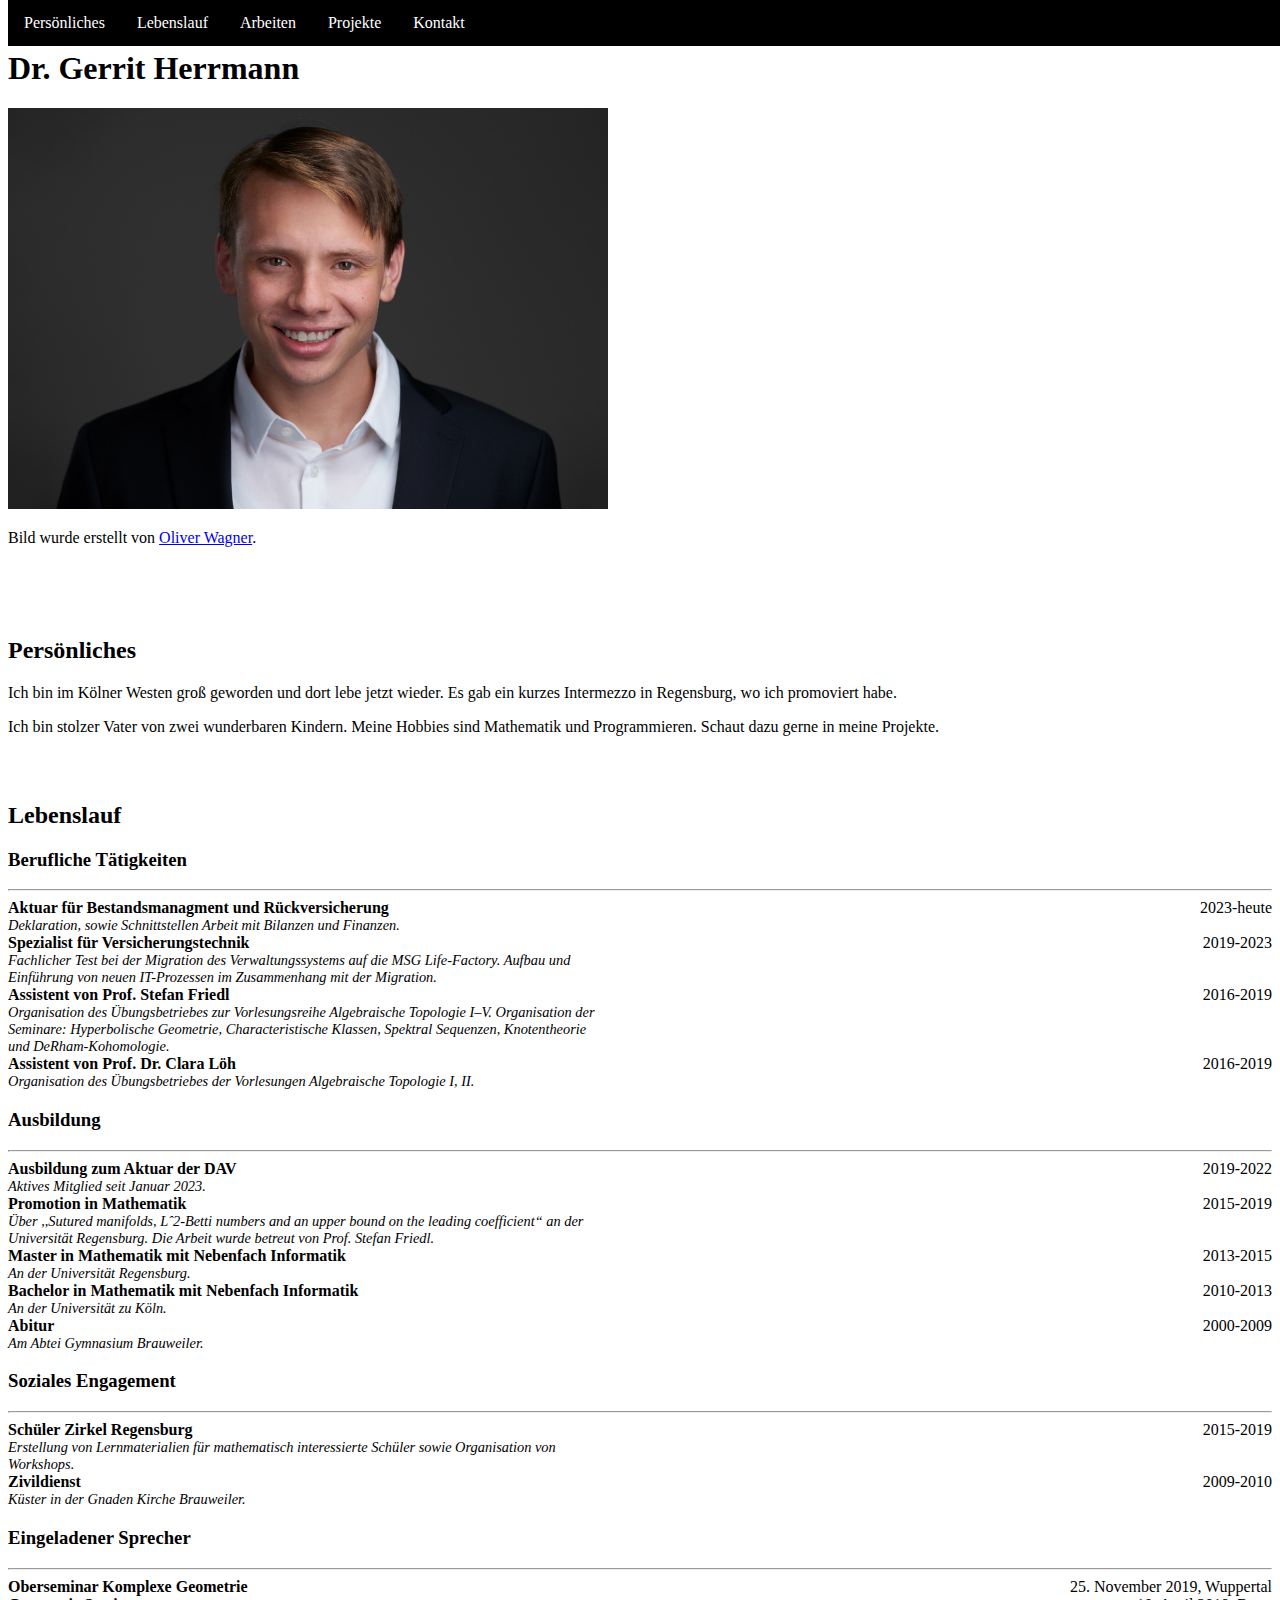
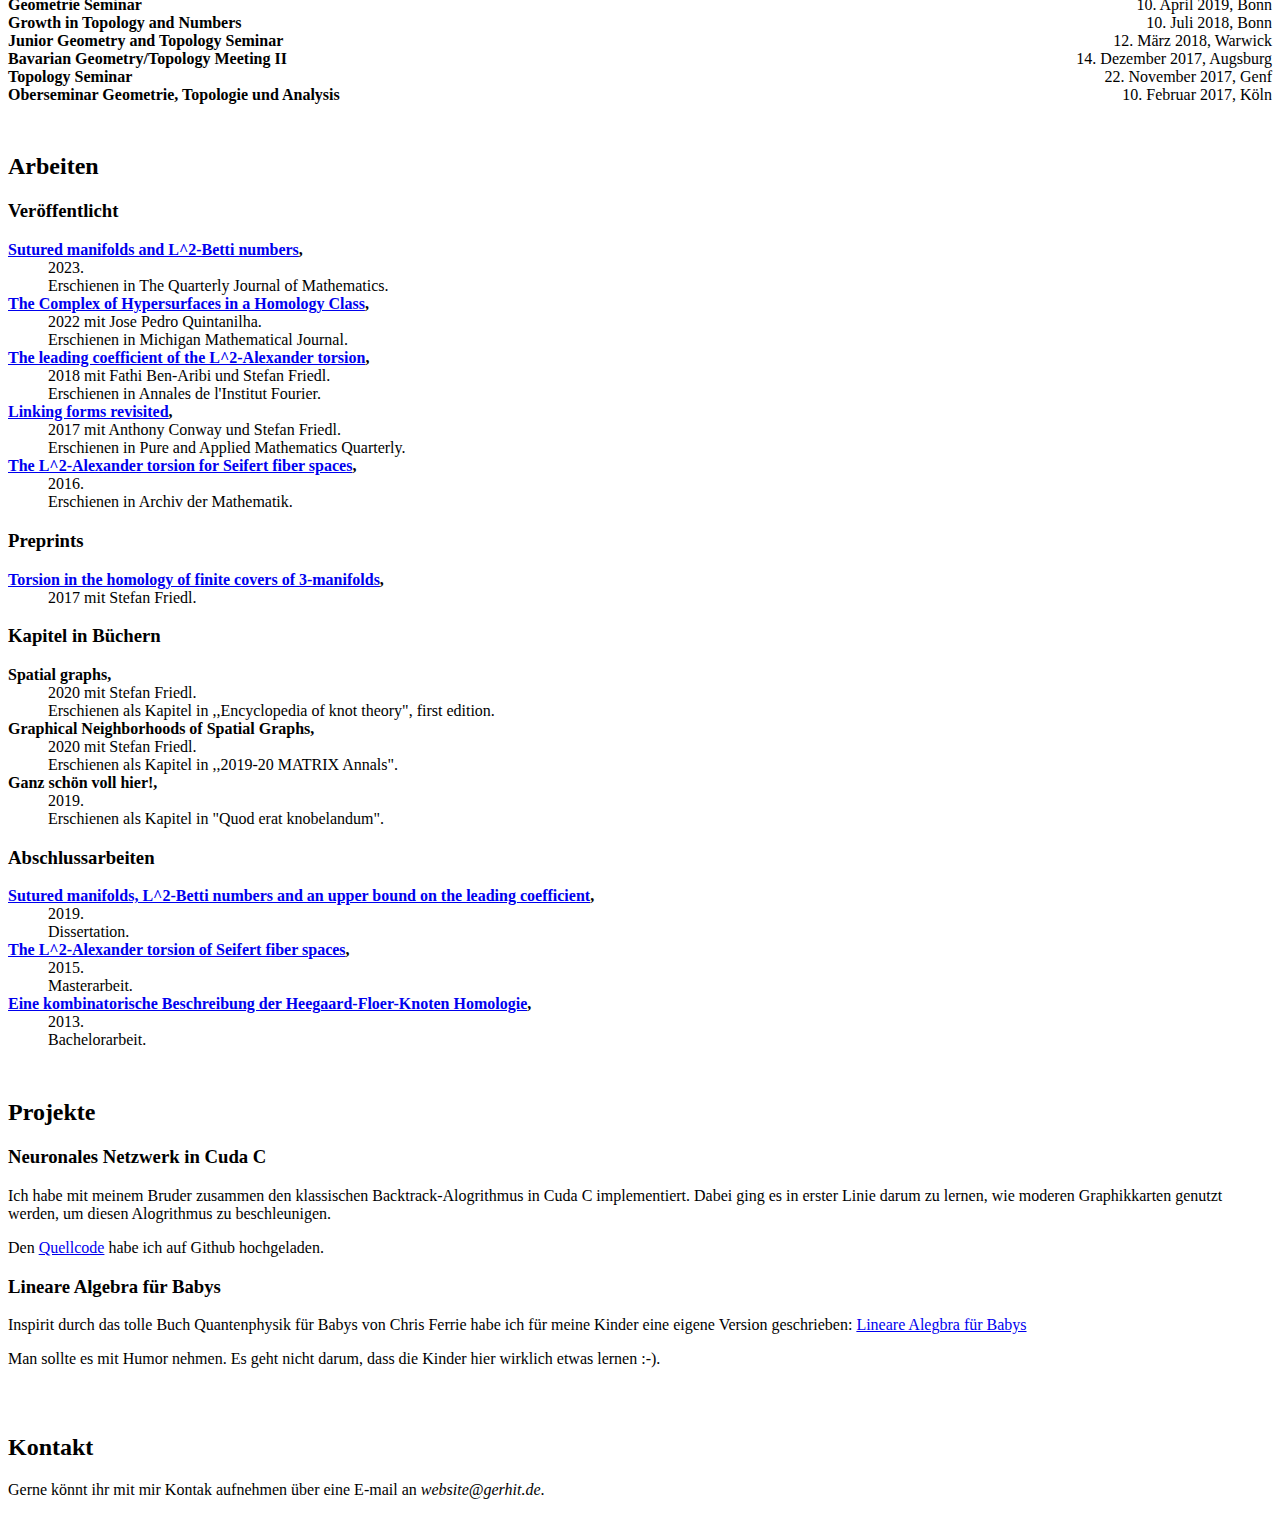
<file: index.html>
<!DOCTYPE html>
<html>
    <head>
        <title> Dr. Gerrit Herrmann</title>
        <meta charset="UTF-8">
        <meta name="description" content="Selbstdarstellung eines Mathematikfans">
        <meta name="keywords" content="Mathe, Programmieren">
        <meta name="author" content="Gerrit Herrmann">
        <meta name="viewport" content="width=device-width, initial-scale=1.0">
        <link rel="stylesheet" href="stylesheet.css">
    </head>
    <body>
        <header>
            <nav class="navbar">
                <a href="#persoenliches">Persönliches</a> |
                <a href="#lebenslauf">Lebenslauf</a> |
                <a href="#arbeiten">Arbeiten</a> |
                <a href="#projekte">Projekte</a> |
                <a href="#kontakt">Kontakt</a> 
            </nav>
            <h1>Dr. Gerrit Herrmann</h1>
            <img src="img/foto.jpg" width="100%" height="100%" style="max-width: 600px;max-height:auto;" alt="Ein Portraitfoto eines Mannes der Anfang 30 ist. Er trägt ein Anzug und hat einen energisches Blick.">
            <p>Bild wurde erstellt von <a href="https://www.oliverwagner.de/">Oliver Wagner</a>.</p>
        </header>
        <section id="persoenliches">
        <h2>Persönliches</h2>
        <p>Ich bin im Kölner Westen groß geworden und dort lebe jetzt wieder. Es gab ein kurzes Intermezzo in Regensburg, wo ich promoviert habe.</p>
        <p>Ich bin stolzer Vater von zwei wunderbaren Kindern. Meine Hobbies sind Mathematik und Programmieren. Schaut dazu gerne in meine Projekte.</p>
        </section>
        <section id="lebenslauf">
        <h2>Lebenslauf</h2>
        <h3>Berufliche Tätigkeiten</h3>
        <hr>
        <dl class="listelebenslauf">
            <dt>Aktuar für Bestandsmanagment und Rückversicherung</dt>
            <dd class="zeitraum">2023-heute</dd>
            <dd class="beschreibung">Deklaration, sowie Schnittstellen Arbeit mit Bilanzen und Finanzen.</dt>
            <dt>Spezialist für Versicherungstechnik</dt>
            <dd class="zeitraum">2019-2023</dd>
            <dd class="beschreibung">Fachlicher Test bei der Migration des Verwaltungssystems auf die MSG Life-Factory. Aufbau und Einführung von neuen IT-Prozessen im Zusammenhang mit der Migration.</dd>
            <dt>Assistent von Prof. Stefan Friedl</dt>
            <dd class="zeitraum">2016-2019</dd>
            <dd class="beschreibung">Organisation des Übungsbetriebes zur Vorlesungsreihe Algebraische Topologie
                I–V. Organisation der Seminare: Hyperbolische Geometrie, Characteristische
                Klassen, Spektral Sequenzen, Knotentheorie und DeRham-Kohomologie.</dd>
            <dt>Assistent von Prof. Dr. Clara Löh</dt>
            <dd class="zeitraum">2016-2019</dd>
            <dd class="beschreibung">Organisation des Übungsbetriebes der Vorlesungen Algebraische Topologie
                I, II.</dd>
        </dl>
        <h3>Ausbildung</h3>
        <hr>
        <dl class="listelebenslauf">
            <dt>Ausbildung zum Aktuar der DAV</dt>
            <dd class="zeitraum">2019-2022</dd>
            <dd class="beschreibung">Aktives Mitglied seit Januar 2023.</dd>
            <dt>Promotion in Mathematik</dt>
            <dd class="zeitraum">2015-2019</dd>
            <dd class="beschreibung">Über ,,Sutured manifolds, Lˆ2-Betti numbers and an upper bound on the leading
                coefficient“ an der Universität Regensburg. Die Arbeit wurde betreut von Prof.
                Stefan Friedl.</dd>
            <dt>Master in Mathematik mit Nebenfach Informatik</dt>
            <dd class="zeitraum">2013-2015</dd>
            <dd class="beschreibung">An der Universität Regensburg.</dd>
            <dt>Bachelor in Mathematik mit Nebenfach Informatik</dt>
            <dd class="zeitraum">2010-2013</dd>
            <dd class="beschreibung">An der Universität zu Köln.</dd>
            <dt>Abitur</dt>
            <dd class="zeitraum">2000-2009</dd>
            <dd class="beschreibung">Am Abtei Gymnasium Brauweiler.</dd>
        </dl>
        <h3>Soziales Engagement</h3>
        <hr>
        <dl class="listelebenslauf">
            <dt>Schüler Zirkel Regensburg</dt>
            <dd class="zeitraum">2015-2019</dd>
            <dd class="beschreibung">Erstellung von Lernmaterialien für mathematisch interessierte Schüler sowie Organisation von Workshops.</dd>
            <dt>Zivildienst</dt>
            <dd class="zeitraum">2009-2010</dd>
            <dd class="beschreibung">Küster in der Gnaden Kirche Brauweiler.</dd>
        </dl>
        <h3>Eingeladener Sprecher</h3>
        <hr>
        <dl class="listelebenslauf">
            <dt>Oberseminar Komplexe Geometrie</dt>
            <dd class="zeitraum">25. November 2019, Wuppertal</dd>
            <dt>Geometrie Seminar</dt>
            <dd class="zeitraum">10. April 2019, Bonn</dd>
            <dt>Growth in Topology and Numbers</dt>
            <dd class="zeitraum">10. Juli 2018, Bonn</dd>
            <dt>Junior Geometry and Topology Seminar</dt>
            <dd class="zeitraum">12. März 2018, Warwick</dd>
            <dt>Bavarian Geometry/Topology Meeting II</dt>
            <dd class="zeitraum">14. Dezember 2017, Augsburg</dd>
            <dt>Topology Seminar</dt>
            <dd class="zeitraum">22. November 2017, Genf</dd>
            <dt>Oberseminar Geometrie, Topologie und Analysis</dt>
            <dd class="zeitraum">10. Februar 2017, Köln</dd>
        </dl>
        </section>
        <section id="arbeiten">
        <h2>Arbeiten</h2>
        <h3>Veröffentlicht</h3>
        <dl class="listearbeiten">
            <dt class="titel"><a href=https://arxiv.org/abs/1804.09519>Sutured manifolds and L^2-Betti numbers</a>,</dt>
            <dd class="datumundcoauthor">2023.</dd>
            <dd class="journal">Erschienen in The Quarterly Journal of Mathematics.</dd>

            <dt class="titel"><a href=https://arxiv.org/abs/2007.00522>The Complex of Hypersurfaces in a Homology Class</a>,</dt>
            <dd class="datumundcoauthor">2022 mit Jose Pedro Quintanilha.</dd>
            <dd class="journal">Erschienen in Michigan Mathematical Journal.</dd>

            <dt class="titel"><a href=https://arxiv.org/abs/1806.10965>The leading coefficient of the L^2-Alexander torsion</a>,</dt>
            <dd class="datumundcoauthor">2018 mit Fathi Ben-Aribi und Stefan Friedl.</dd>
            <dd class="journal">Erschienen in Annales de l'Institut Fourier.</dd>

            <dt class="titel"><a href=https://arxiv.org/abs/1708.03754>Linking forms revisited</a>,</dt>
            <dd class="datumundcoauthor">2017 mit Anthony Conway und Stefan Friedl.</dd>
            <dd class="journal">Erschienen in Pure and Applied Mathematics Quarterly.</dd>

            <dt class="titel"><a href=https://arxiv.org/abs/1602.08768>The L^2-Alexander torsion for Seifert fiber spaces</a>,</dt>
            <dd class="datumundcoauthor">2016.</dd>
            <dd class="journal">Erschienen in Archiv der Mathematik.</dd>
        </dl>
        <h3>Preprints</h3>
        <dl class="listearbeiten">
            <dt class="titel"><a href=https://arxiv.org/abs/1804.09519>Torsion in the homology of finite covers of 3-manifolds</a>,</dt>
            <dd class="datumundcoauthor">2017 mit Stefan Friedl.</dd>
        </dl>
        <h3>Kapitel in Büchern</h3>
        <dl class="listearbeiten">
            <dt class="titel">Spatial graphs,</dt>
            <dd class="datumundcoauthor">2020 mit Stefan Friedl.</dd>
            <dd class="journal">Erschienen als Kapitel in ,,Encyclopedia of knot theory", first edition.</dd>

            <dt class="titel">Graphical Neighborhoods of Spatial Graphs,</dt>
            <dd class="datumundcoauthor">2020 mit Stefan Friedl.</dd>
            <dd class="journal">Erschienen als Kapitel in ,,2019-20 MATRIX Annals".</dd>

            <dt class="titel">Ganz schön voll hier!,</dt>
            <dd class="datumundcoauthor">2019.</dd>
            <dd class="journal">Erschienen als Kapitel in "Quod erat knobelandum". </dd>
        </dl>
        <h3>Abschlussarbeiten</h3>
        <dl class="listearbeiten">
            <dt class="titel"><a href="pdf/doktorarbeit.pdf">Sutured manifolds, L^2-Betti numbers and an upper bound on the leading coefficient</a>,</dt>
            <dd class="datumundcoauthor">2019.</dd>
            <dd class="journal">Dissertation.</dd>

            <dt class="titel"><a href="pdf/masterarbeit.pdf">The L^2-Alexander torsion of Seifert fiber spaces</a>,</dt>
            <dd class="datumundcoauthor">2015.</dd>
            <dd class="journal">Masterarbeit.</dd>

            <dt class="titel"><a href="pdf/bachelorarbeit.pdf">Eine kombinatorische Beschreibung der Heegaard-Floer-Knoten Homologie</a>,</dt>
            <dd class="datumundcoauthor">2013.</dd>
            <dd class="journal">Bachelorarbeit.</dd>
        </dl>
    </section>
    <section id="projekte">
        <h2>Projekte</h2>
        <h3>Neuronales Netzwerk in Cuda C</h3>
        <p>Ich habe mit meinem Bruder zusammen den klassischen Backtrack-Alogrithmus in Cuda C implementiert. Dabei ging es in erster Linie darum zu lernen, wie moderen Graphikkarten genutzt werden, um diesen Alogrithmus zu beschleunigen.</p>
        <p>Den <a href="https://github.com/Gerhit/ff_network">Quellcode</a> habe ich auf Github hochgeladen.</p>
        <h3>Lineare Algebra für Babys</h3>
        <p>Inspirit durch das tolle Buch Quantenphysik für Babys von Chris Ferrie habe ich für meine Kinder eine eigene Version geschrieben: <a href="pdf/lafuersbaby.pdf"> Lineare Alegbra für Babys</a></p>
<p>Man sollte es mit Humor nehmen. Es geht nicht darum, dass die Kinder hier wirklich etwas lernen :-).</p>
    </section>
    <section id="kontakt">
        <h2>Kontakt</h2>
        <p>Gerne könnt ihr mit mir Kontak aufnehmen über eine E-mail an <em>website@gerhit.de</em>.</p>
    </section>
    </body>
</html>
</file>
<file: stylesheet.css>
nav {
    overflow: hidden;
    background-color: #000000;
    position: fixed; /* Set the navbar to fixed position */
    top: 0; /* Position the navbar at the top of the page */
    width: 100%; /* Full width */
}

nav a{
    float: left;
    display: block;
    color: #ffffff;
    text-align: center;
    padding: 14px 16px;
    text-decoration: none;
}

nav a:hover {
    background: #ddd;
    color: black;
}

nav a:active {
    background: #ddd;
    color: black;
}

dl {
    padding: 0;
    margin: 0;
    display: grid;
    grid-template-columns: 2fr 1fr;
}

dl.listearbeiten {
    padding: 0;
    margin: 0;
    display: inline;
}

dt {
    font-weight: bold;
    display: block;
    grid-column-start:1;
}

dd {
    display: block;
}

.beschreibung{
    margin-left: 0px;
    width: 70%;
    display: block;
    font-style: italic;
    font-size: 90%;
    grid-column-start:1;
}
.zeitraum {
    text-align: right;
}



header {
    margin-top: 50px;
    margin-bottom: 40px;
}

section {
    padding-top: 30px;
}
</file>
